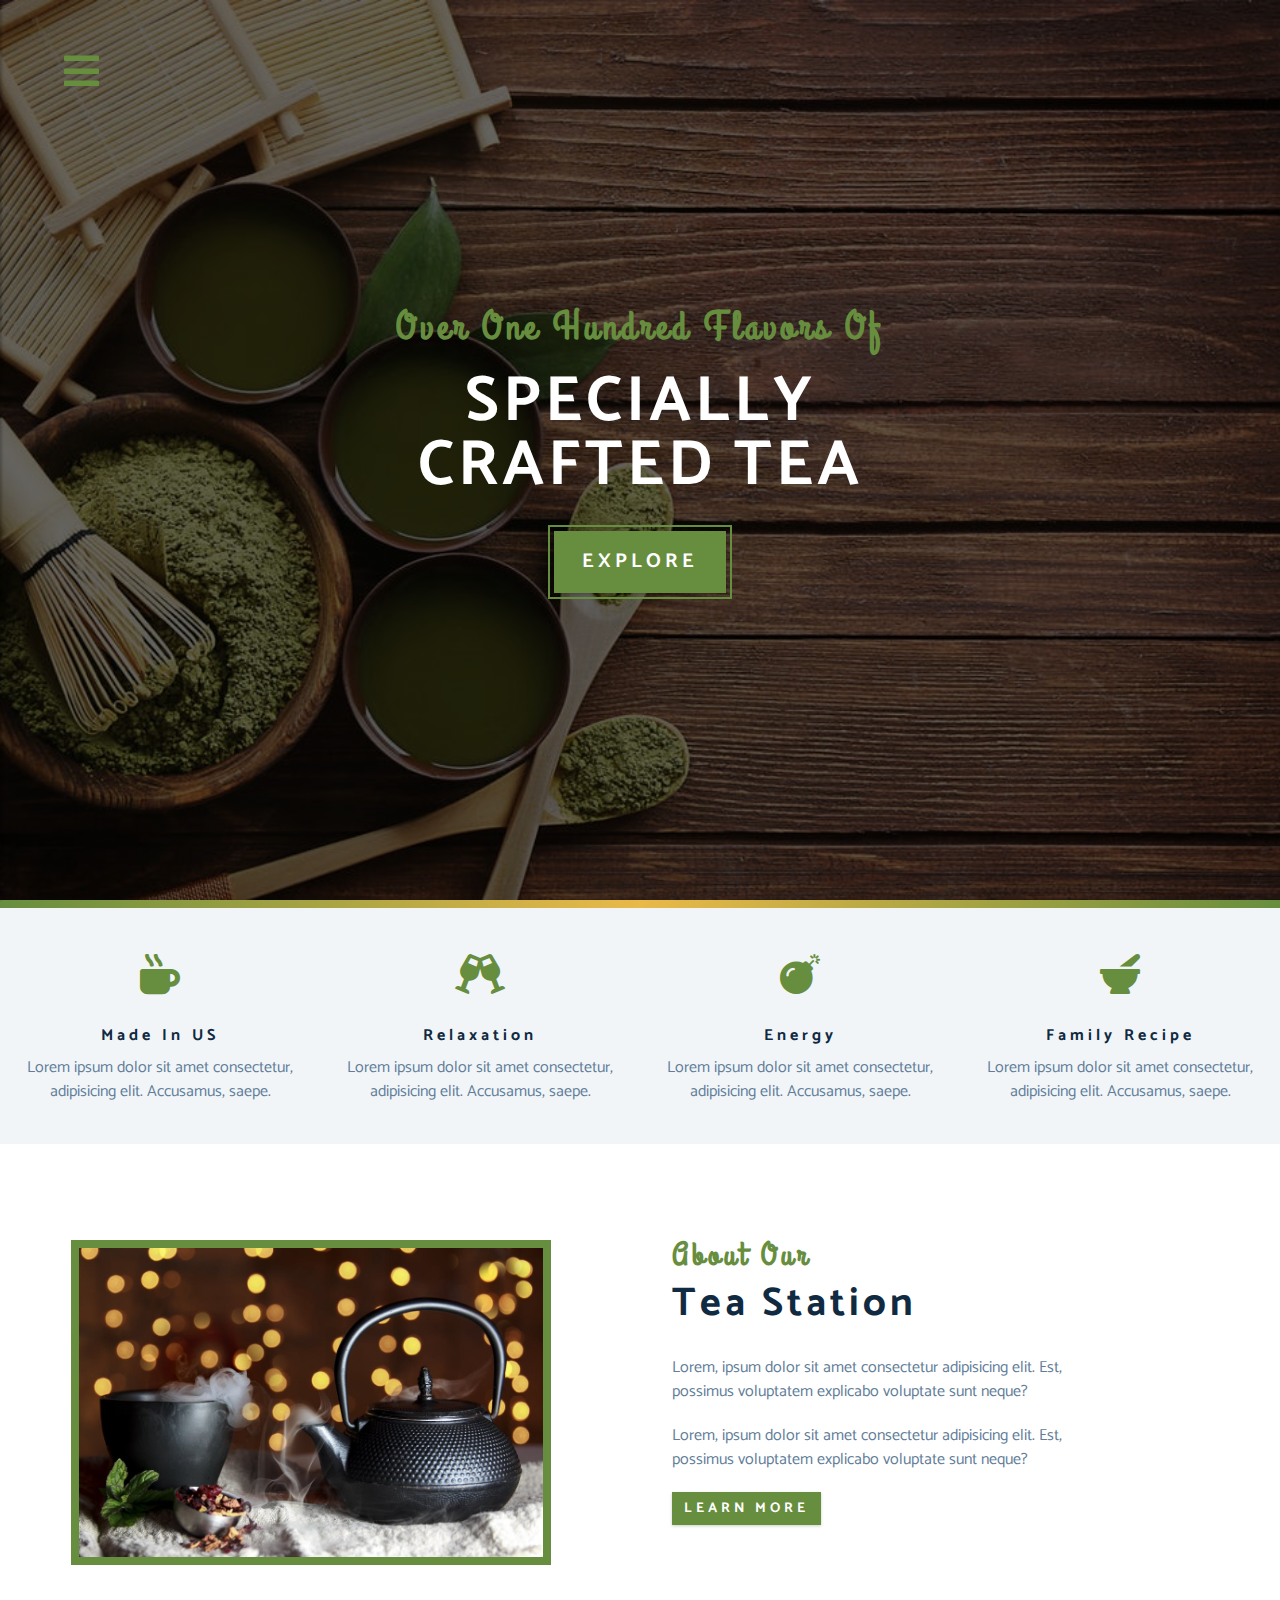
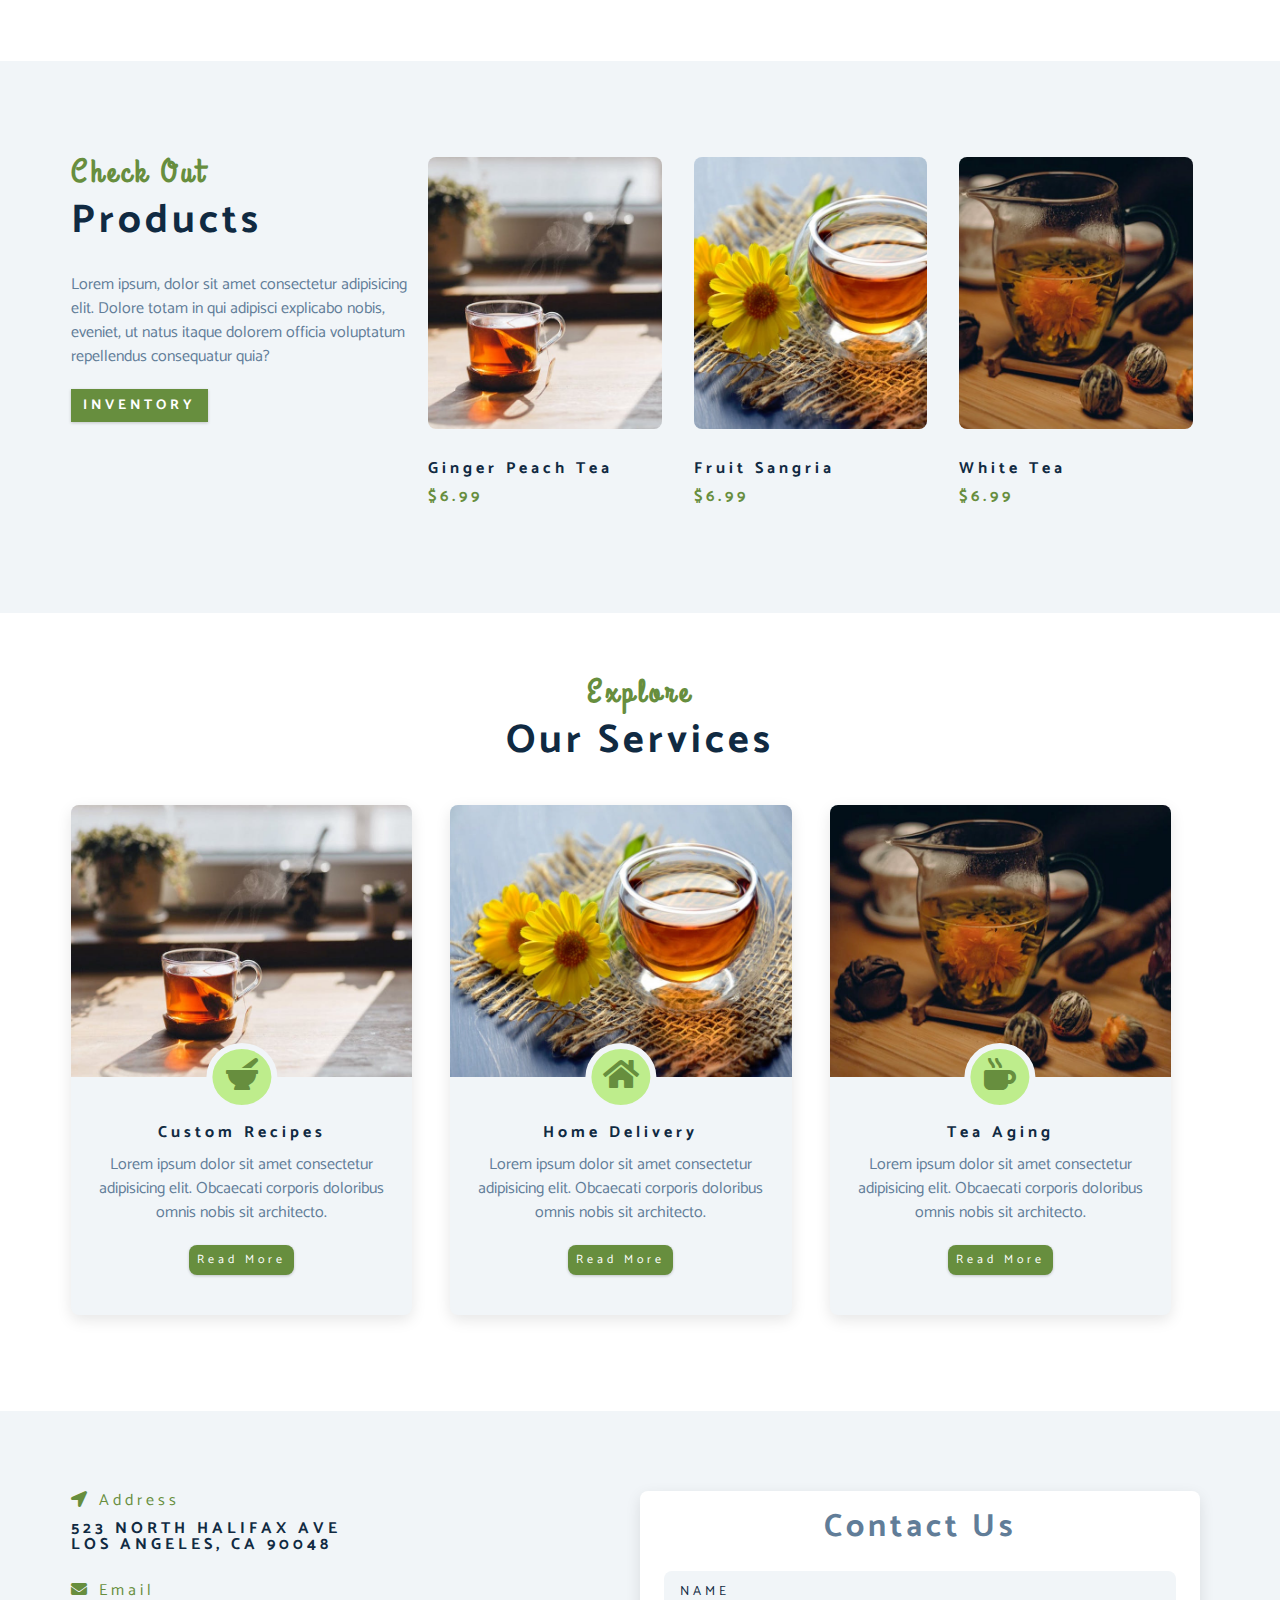
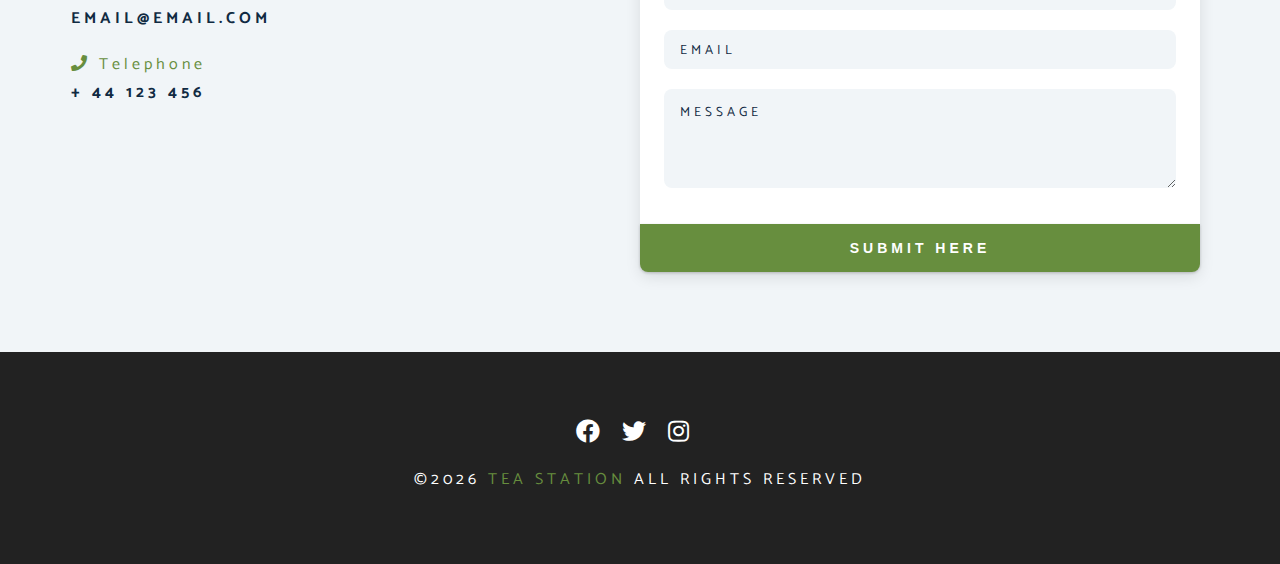
<file: index.html>
<!DOCTYPE html>
<html lang="en">
  <head>
    <meta charset="UTF-8" />
    <meta name="viewport" content="width=device-width, initial-scale=1.0" />
    <meta http-equiv="X-UA-Compatible" content="ie=edge" />
    <title>Tea Station || Home</title>
    <!-- font-awesome -->
    <link rel="stylesheet" href="./fontawesome-free-5.12.1-web/css/all.min.css" />
    <!-- custom css -->
    <link rel="stylesheet" href="./css/styles.css" />
    <!-- <script src="./app.js" defer></script> -->
  </head>
  <body>
    <!-- navbar -->
    <!-- nav button -->
    <span class="nav-btn" id="nav-btn">
      <i class="fas fa-bars"></i>
    </span>
    <nav class="navbar" id="navbar">
      <div class="navbar-header">
        <span class="nav-close" id="nav-close">
          <i class="fas fa-times"></i>
        </span>
      </div>
      <ul class="nav-items">
        <li>
          <a href="index.html" class="nav-link">home</a>
        </li>
        <li>
          <a href="skills.html" class="nav-link">skills</a>
        </li>
        <li>
          <a href="about.html" class="nav-link">about</a>
        </li>
        <li>
          <a href="products.html" class="nav-link">products</a>
        </li>
      </ul>
    </nav>
    <!-- end of navbar -->
    <!-- header  -->
    <header class="header">
      <div class="banner">
        <h2>Over one hundred flavors of</h2>
        <h1>
          specially <br />
          crafted tea
        </h1>
        <a href="skills.html" class="btn banner-btn">explore</a>
      </div>
    </header>
    <!-- end of header  -->
    <div class="content-divider"></div>
    <!-- skills section  -->
    <section class="skills clearfix">
      <!-- single skill -->
      <article class="skill">
        <span class="skill-icon">
          <i class="fas fa-mug-hot"></i>
        </span>
        <h4 class="skill-title">made in US</h4>
        <p class="skill-text">Lorem ipsum dolor sit amet consectetur, adipisicing elit. Accusamus, saepe.</p>
      </article>
      <!-- end of single skill -->
      <!-- single skill -->
      <article class="skill">
        <span class="skill-icon">
          <i class="fas fa-glass-cheers"></i>
        </span>
        <h4 class="skill-title">relaxation</h4>
        <p class="skill-text">Lorem ipsum dolor sit amet consectetur, adipisicing elit. Accusamus, saepe.</p>
      </article>
      <!-- end of single skill -->
      <!-- single skill -->
      <article class="skill">
        <span class="skill-icon">
          <i class="fas fa-bomb"></i>
        </span>
        <h4 class="skill-title">energy</h4>
        <p class="skill-text">Lorem ipsum dolor sit amet consectetur, adipisicing elit. Accusamus, saepe.</p>
      </article>
      <!-- end of single skill -->
      <!-- single skill -->
      <article class="skill">
        <span class="skill-icon">
          <i class="fas fa-mortar-pestle"></i>
        </span>
        <h4 class="skill-title">family recipe</h4>
        <p class="skill-text">Lorem ipsum dolor sit amet consectetur, adipisicing elit. Accusamus, saepe.</p>
      </article>
      <!-- end of single skill -->
    </section>
    <!-- end of skills section  -->
    <!-- about section -->
    <section>
      <div class="section-center clearfix">
        <!-- about-img -->
        <article class="about-img">
          <div class="about-picture-container">
            <img src="./images/about-bcg.jpeg" alt="tea kettle" class="about-picture" />
          </div>
        </article>
        <!-- about-info -->
        <article class="about-info">
          <!-- section title -->
          <div class="section-title">
            <h3>about our</h3>
            <h2>tea station</h2>
          </div>
          <!-- end of section title -->
          <p class="about-text">
            Lorem, ipsum dolor sit amet consectetur adipisicing elit. Est, possimus voluptatem explicabo voluptate sunt
            neque?
          </p>
          <p class="about-text">
            Lorem, ipsum dolor sit amet consectetur adipisicing elit. Est, possimus voluptatem explicabo voluptate sunt
            neque?
          </p>
          <a href="about.html" class="btn">learn more</a>
        </article>
      </div>
    </section>
    <!-- end of about section -->
    <!-- product section -->
    <section class="products">
      <div class="section-center clearfix">
        <!-- products info -->
        <article class="products-info">
          <!-- section title -->
          <div class="section-title">
            <h3>check out</h3>
            <h2>products</h2>
          </div>
          <p class="product-text">
            Lorem ipsum, dolor sit amet consectetur adipisicing elit. Dolore totam in qui adipisci explicabo nobis,
            eveniet, ut natus itaque dolorem officia voluptatum repellendus consequatur quia?
          </p>
          <a href="products.html" class="btn">inventory</a>
          <!-- end of section title -->
        </article>
        <!-- products inventory -->
        <article class="products-inventory clearfix">
          <!-- single product -->
          <div class="product">
            <img src="./images/product-1.jpeg" alt="single product" class="product-img" />
            <h4 class="product-title">ginger peach tea</h4>
            <h4 class="product-price">$6.99</h4>
          </div>
          <!-- end of single product -->
          <!-- single product -->
          <div class="product">
            <img src="./images/product-2.jpeg" alt="single product" class="product-img" />
            <h4 class="product-title">fruit sangria</h4>
            <h4 class="product-price">$6.99</h4>
          </div>
          <!-- end of single product -->
          <!-- single product -->
          <div class="product">
            <img src="./images/product-3.jpeg" alt="single product" class="product-img" />
            <h4 class="product-title">white tea</h4>
            <h4 class="product-price">$6.99</h4>
          </div>
          <!-- end of single product -->
        </article>
      </div>
    </section>
    <!-- end of product section -->
    <!-- services -->
    <section class="services">
      <!-- section title -->
      <div class="section-title services-title">
        <h3>explore</h3>
        <h2>our services</h2>
      </div>
      <!-- end of section title -->
      <div class="section-center clearfix">
        <!-- single card -->
        <article class="service-card">
          <!-- image container -->
          <div class="service-img-container">
            <!-- image -->
            <img src="./images/product-1.jpeg" class="service-img" alt="single service" />
            <!-- service icon with fixed width (fa-fw)-->
            <span class="service-icon">
              <i class="fas fa-mortar-pestle fa-fw"></i>
            </span>
          </div>
          <!-- service info -->
          <div class="service-info">
            <h4>custom recipes</h4>
            <p>
              Lorem ipsum dolor sit amet consectetur adipisicing elit. Obcaecati corporis doloribus omnis nobis sit
              architecto.
            </p>
            <a href="products.html" class="btn service-btn">read more</a>
          </div>
        </article>
        <!-- end of single card -->
        <!-- single card -->
        <article class="service-card">
          <!-- image container -->
          <div class="service-img-container">
            <!-- image -->
            <img src="./images/product-2.jpeg" class="service-img" alt="single service" />
            <!-- service icon with fixed width (fa-fw)-->
            <span class="service-icon">
              <i class="fas fa-home fa-fw"></i>
            </span>
          </div>
          <!-- service info -->
          <div class="service-info">
            <h4>home delivery</h4>
            <p>
              Lorem ipsum dolor sit amet consectetur adipisicing elit. Obcaecati corporis doloribus omnis nobis sit
              architecto.
            </p>
            <a href="products.html" class="btn service-btn">read more</a>
          </div>
        </article>
        <!-- end of single card -->
        <!-- single card -->
        <article class="service-card">
          <!-- image container -->
          <div class="service-img-container">
            <!-- image -->
            <img src="./images/product-3.jpeg" class="service-img" alt="single service" />
            <!-- service icon with fixed width (fa-fw)-->
            <span class="service-icon">
              <i class="fas fa-mug-hot fa-fw"></i>
            </span>
          </div>
          <!-- service info -->
          <div class="service-info">
            <h4>tea aging</h4>
            <p>
              Lorem ipsum dolor sit amet consectetur adipisicing elit. Obcaecati corporis doloribus omnis nobis sit
              architecto.
            </p>
            <a href="products.html" class="btn service-btn">read more</a>
          </div>
        </article>
        <!-- end of single card -->
      </div>
    </section>
    <!-- end of services -->
    <!-- contact -->
    <section class="contact">
      <div class="section-center clearfix">
        <!-- contact info -->
        <article class="contact-info">
          <!-- contact item -->
          <div class="contact-item">
            <h4 class="contact-title">
              <span class="contact-icon">
                <i class="fas fa-location-arrow"></i>
              </span>
              address
            </h4>
            <h4 class="contact-text">
              523 North Halifax Ave <br />
              Los Angeles, CA 90048
            </h4>
          </div>
          <!-- end of contact item -->
          <!-- contact item -->
          <div class="contact-item">
            <h4 class="contact-title">
              <span class="contact-icon">
                <i class="fas fa-envelope"></i>
              </span>
              email
            </h4>
            <h4 class="contact-text">email@email.com</h4>
          </div>
          <!-- end of contact item -->
          <!-- contact item -->
          <div class="contact-item">
            <h4 class="contact-title">
              <span class="contact-icon">
                <i class="fas fa-phone"></i>
              </span>
              telephone
            </h4>
            <h4 class="contact-text">+ 44 123 456</h4>
          </div>
          <!-- end of contact item -->
        </article>
        <!-- contact form -->
        <article class="contact-form">
          <h3>contact us</h3>
          <form action="https://formspree.io/f/xnqoopva" method="POST">
            <div class="form-group">
              <!-- inputs -->
              <input type="text" placeholder="name" class="form-control" name="name" />
              <input type="email" placeholder="email" class="form-control" name="email" />
              <textarea name="message" class="form-control" placeholder="message" rows="5"></textarea>
            </div>
            <!-- button -->
            <button type="submit" class="submit-btn btn">submit here</button>
          </form>
        </article>
      </div>
    </section>
    <!-- end of contact -->
    <!-- footer -->
    <footer class="footer">
      <div class="section-center">
        <div class="social-icons">
          <!-- social icon -->
          <a href="#" class="social-icon">
            <i class="fab fa-facebook"></i>
          </a>
          <!-- end of social icon -->
          <!-- social icon -->
          <a href="#" class="social-icon">
            <i class="fab fa-twitter"></i>
          </a>
          <!-- end of social icon -->
          <!-- social icon -->
          <a href="#" class="social-icon">
            <i class="fab fa-instagram"></i>
          </a>
          <!-- end of social icon -->
        </div>
        <h4 class="footer-text">
          &copy;<span id="date"></span>
          <span class="company">tea station</span>
          all rights reserved
        </h4>
      </div>
    </footer>
    <!-- end of footer -->
    <script src="./app.js"></script>
  </body>
</html>
</file>
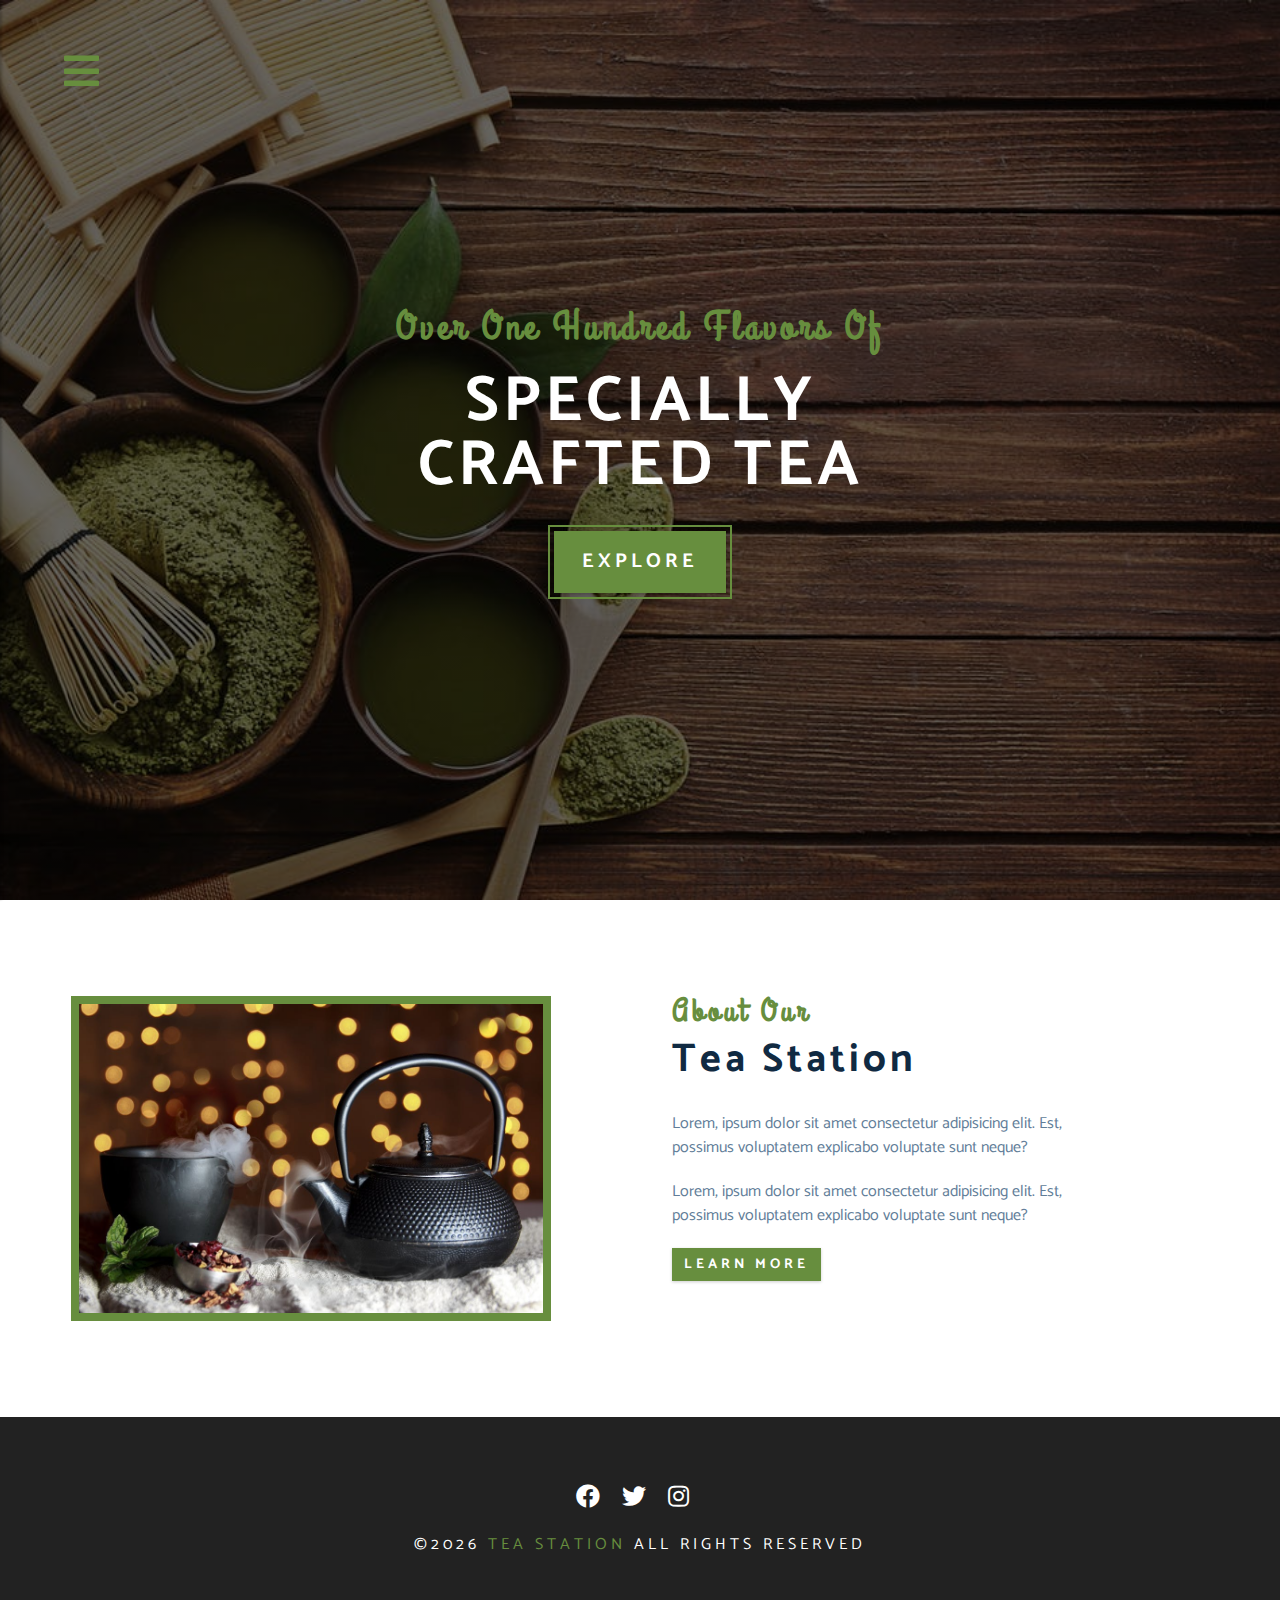
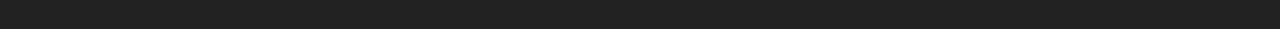
<file: about.html>
<!DOCTYPE html>
<html lang="en">
  <head>
    <meta charset="UTF-8" />
    <meta name="viewport" content="width=device-width, initial-scale=1.0" />
    <meta http-equiv="X-UA-Compatible" content="ie=edge" />
    <title>Tea Station || About</title>
    <!-- font-awesome -->
    <link rel="stylesheet" href="./fontawesome-free-5.12.1-web/css/all.min.css" />
    <!-- custom css -->
    <link rel="stylesheet" href="./css/styles.css" />
    <!-- <script src="./app.js" defer></script> -->
  </head>
  <body>
    <!-- navbar -->
    <!-- nav button -->
    <span class="nav-btn" id="nav-btn">
      <i class="fas fa-bars"></i>
    </span>
    <nav class="navbar" id="navbar">
      <div class="navbar-header">
        <span class="nav-close" id="nav-close">
          <i class="fas fa-times"></i>
        </span>
      </div>
      <ul class="nav-items">
        <li>
          <a href="index.html" class="nav-link">home</a>
        </li>
        <li>
          <a href="skills.html" class="nav-link">skills</a>
        </li>
        <li>
          <a href="about.html" class="nav-link">about</a>
        </li>
        <li>
          <a href="products.html" class="nav-link">products</a>
        </li>
      </ul>
    </nav>
    <!-- end of navbar -->
    <!-- header  -->
    <header class="header">
      <div class="banner">
        <h2>Over one hundred flavors of</h2>
        <h1>
          specially <br />
          crafted tea
        </h1>
        <a href="skills.html" class="btn banner-btn">explore</a>
      </div>
    </header>
    <!-- end of header  -->

    <!-- about section -->
    <section>
      <div class="section-center clearfix">
        <!-- about-img -->
        <article class="about-img">
          <div class="about-picture-container">
            <img src="./images/about-bcg.jpeg" alt="tea kettle" class="about-picture" />
          </div>
        </article>
        <!-- about-info -->
        <article class="about-info">
          <!-- section title -->
          <div class="section-title">
            <h3>about our</h3>
            <h2>tea station</h2>
          </div>
          <!-- end of section title -->
          <p class="about-text">
            Lorem, ipsum dolor sit amet consectetur adipisicing elit. Est, possimus voluptatem explicabo voluptate sunt
            neque?
          </p>
          <p class="about-text">
            Lorem, ipsum dolor sit amet consectetur adipisicing elit. Est, possimus voluptatem explicabo voluptate sunt
            neque?
          </p>
          <a href="about.html" class="btn">learn more</a>
        </article>
      </div>
    </section>
    <!-- end of about section -->

    <!-- footer -->
    <footer class="footer">
      <div class="section-center">
        <div class="social-icons">
          <!-- social icon -->
          <a href="#" class="social-icon">
            <i class="fab fa-facebook"></i>
          </a>
          <!-- end of social icon -->
          <!-- social icon -->
          <a href="#" class="social-icon">
            <i class="fab fa-twitter"></i>
          </a>
          <!-- end of social icon -->
          <!-- social icon -->
          <a href="#" class="social-icon">
            <i class="fab fa-instagram"></i>
          </a>
          <!-- end of social icon -->
        </div>
        <h4 class="footer-text">
          &copy;<span id="date"></span>
          <span class="company">tea station</span>
          all rights reserved
        </h4>
      </div>
    </footer>
    <!-- end of footer -->
    <script src="./app.js"></script>
  </body>
</html>
</file>
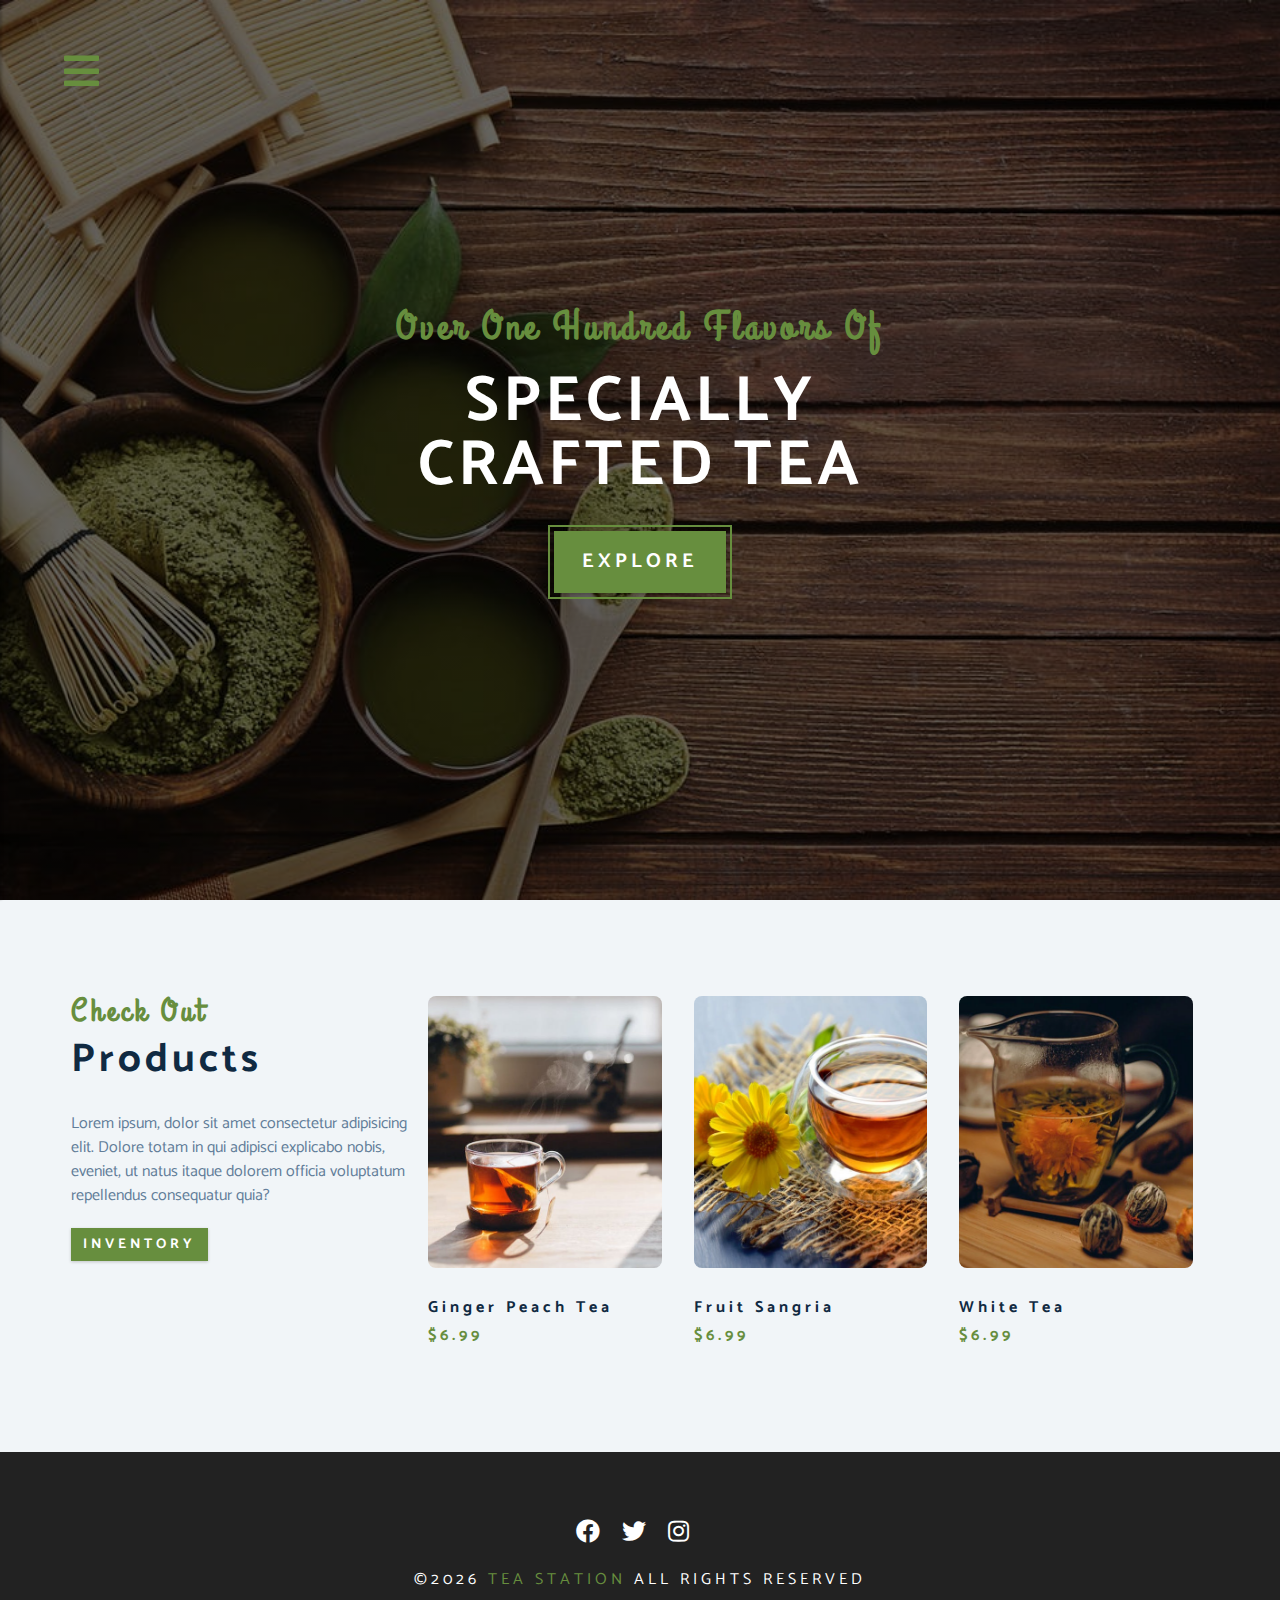
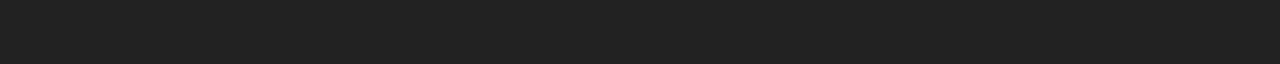
<file: products.html>
<!DOCTYPE html>
<html lang="en">
  <head>
    <meta charset="UTF-8" />
    <meta name="viewport" content="width=device-width, initial-scale=1.0" />
    <meta http-equiv="X-UA-Compatible" content="ie=edge" />
    <title>Tea Station || Products</title>
    <!-- font-awesome -->
    <link rel="stylesheet" href="./fontawesome-free-5.12.1-web/css/all.min.css" />
    <!-- custom css -->
    <link rel="stylesheet" href="./css/styles.css" />
    <!-- <script src="./app.js" defer></script> -->
  </head>
  <body>
    <!-- navbar -->
    <!-- nav button -->
    <span class="nav-btn" id="nav-btn">
      <i class="fas fa-bars"></i>
    </span>
    <nav class="navbar" id="navbar">
      <div class="navbar-header">
        <span class="nav-close" id="nav-close">
          <i class="fas fa-times"></i>
        </span>
      </div>
      <ul class="nav-items">
        <li>
          <a href="index.html" class="nav-link">home</a>
        </li>
        <li>
          <a href="skills.html" class="nav-link">skills</a>
        </li>
        <li>
          <a href="about.html" class="nav-link">about</a>
        </li>
        <li>
          <a href="products.html" class="nav-link">products</a>
        </li>
      </ul>
    </nav>
    <!-- end of navbar -->
    <!-- header  -->
    <header class="header">
      <div class="banner">
        <h2>Over one hundred flavors of</h2>
        <h1>
          specially <br />
          crafted tea
        </h1>
        <a href="skills.html" class="btn banner-btn">explore</a>
      </div>
    </header>
    <!-- end of header  -->

    <!-- product section -->
    <section class="products">
      <div class="section-center clearfix">
        <!-- products info -->
        <article class="products-info">
          <!-- section title -->
          <div class="section-title">
            <h3>check out</h3>
            <h2>products</h2>
          </div>
          <p class="product-text">
            Lorem ipsum, dolor sit amet consectetur adipisicing elit. Dolore totam in qui adipisci explicabo nobis,
            eveniet, ut natus itaque dolorem officia voluptatum repellendus consequatur quia?
          </p>
          <a href="products.html" class="btn">inventory</a>
          <!-- end of section title -->
        </article>
        <!-- products inventory -->
        <article class="products-inventory clearfix">
          <!-- single product -->
          <div class="product">
            <img src="./images/product-1.jpeg" alt="single product" class="product-img" />
            <h4 class="product-title">ginger peach tea</h4>
            <h4 class="product-price">$6.99</h4>
          </div>
          <!-- end of single product -->
          <!-- single product -->
          <div class="product">
            <img src="./images/product-2.jpeg" alt="single product" class="product-img" />
            <h4 class="product-title">fruit sangria</h4>
            <h4 class="product-price">$6.99</h4>
          </div>
          <!-- end of single product -->
          <!-- single product -->
          <div class="product">
            <img src="./images/product-3.jpeg" alt="single product" class="product-img" />
            <h4 class="product-title">white tea</h4>
            <h4 class="product-price">$6.99</h4>
          </div>
          <!-- end of single product -->
        </article>
      </div>
    </section>
    <!-- end of product section -->

    <!-- footer -->
    <footer class="footer">
      <div class="section-center">
        <div class="social-icons">
          <!-- social icon -->
          <a href="#" class="social-icon">
            <i class="fab fa-facebook"></i>
          </a>
          <!-- end of social icon -->
          <!-- social icon -->
          <a href="#" class="social-icon">
            <i class="fab fa-twitter"></i>
          </a>
          <!-- end of social icon -->
          <!-- social icon -->
          <a href="#" class="social-icon">
            <i class="fab fa-instagram"></i>
          </a>
          <!-- end of social icon -->
        </div>
        <h4 class="footer-text">
          &copy;<span id="date"></span>
          <span class="company">tea station</span>
          all rights reserved
        </h4>
      </div>
    </footer>
    <!-- end of footer -->
    <script src="./app.js"></script>
  </body>
</html>
</file>
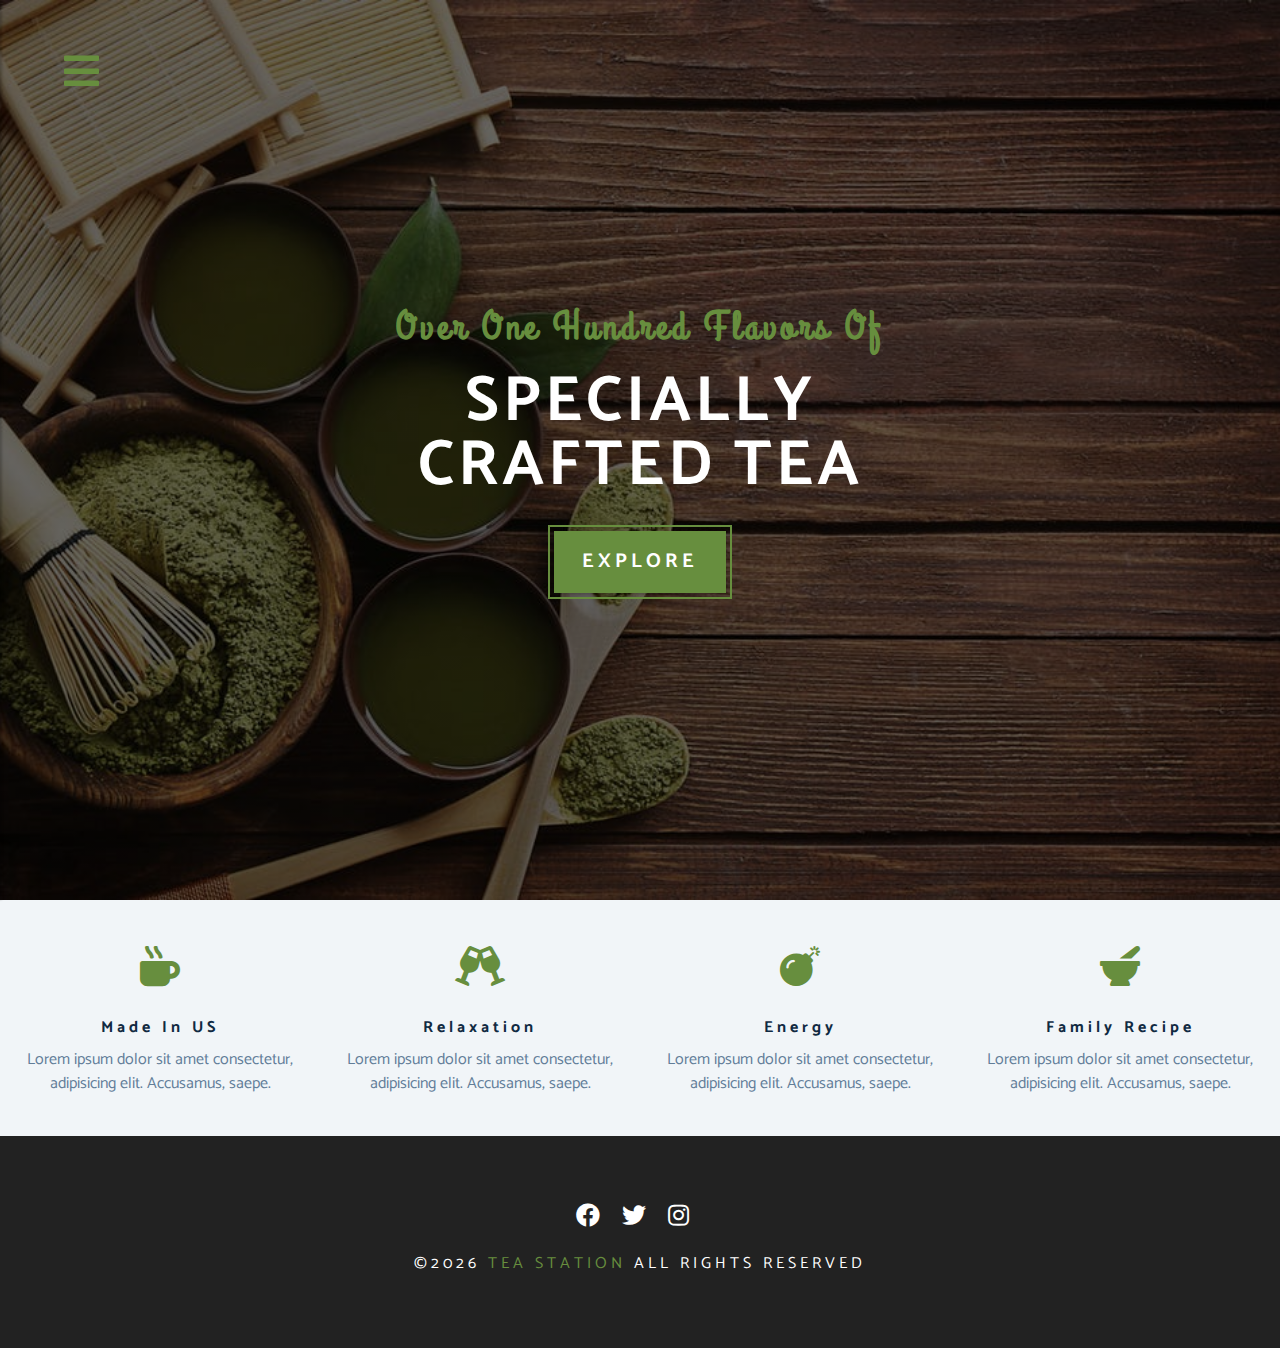
<file: skills.html>
<!DOCTYPE html>
<html lang="en">
  <head>
    <meta charset="UTF-8" />
    <meta name="viewport" content="width=device-width, initial-scale=1.0" />
    <meta http-equiv="X-UA-Compatible" content="ie=edge" />
    <title>Tea Station || Skills</title>
    <!-- font-awesome -->
    <link rel="stylesheet" href="./fontawesome-free-5.12.1-web/css/all.min.css" />
    <!-- custom css -->
    <link rel="stylesheet" href="./css/styles.css" />
    <!-- <script src="./app.js" defer></script> -->
  </head>
  <body>
    <!-- navbar -->
    <!-- nav button -->
    <span class="nav-btn" id="nav-btn">
      <i class="fas fa-bars"></i>
    </span>
    <nav class="navbar" id="navbar">
      <div class="navbar-header">
        <span class="nav-close" id="nav-close">
          <i class="fas fa-times"></i>
        </span>
      </div>
      <ul class="nav-items">
        <li>
          <a href="index.html" class="nav-link">home</a>
        </li>
        <li>
          <a href="skills.html" class="nav-link">skills</a>
        </li>
        <li>
          <a href="about.html" class="nav-link">about</a>
        </li>
        <li>
          <a href="products.html" class="nav-link">products</a>
        </li>
      </ul>
    </nav>
    <!-- end of navbar -->
    <!-- header  -->
    <header class="header">
      <div class="banner">
        <h2>Over one hundred flavors of</h2>
        <h1>
          specially <br />
          crafted tea
        </h1>
        <a href="skills.html" class="btn banner-btn">explore</a>
      </div>
    </header>
    <!-- end of header  -->

    <!-- skills section  -->
    <section class="skills clearfix">
      <!-- single skill -->
      <article class="skill">
        <span class="skill-icon">
          <i class="fas fa-mug-hot"></i>
        </span>
        <h4 class="skill-title">made in US</h4>
        <p class="skill-text">Lorem ipsum dolor sit amet consectetur, adipisicing elit. Accusamus, saepe.</p>
      </article>
      <!-- end of single skill -->
      <!-- single skill -->
      <article class="skill">
        <span class="skill-icon">
          <i class="fas fa-glass-cheers"></i>
        </span>
        <h4 class="skill-title">relaxation</h4>
        <p class="skill-text">Lorem ipsum dolor sit amet consectetur, adipisicing elit. Accusamus, saepe.</p>
      </article>
      <!-- end of single skill -->
      <!-- single skill -->
      <article class="skill">
        <span class="skill-icon">
          <i class="fas fa-bomb"></i>
        </span>
        <h4 class="skill-title">energy</h4>
        <p class="skill-text">Lorem ipsum dolor sit amet consectetur, adipisicing elit. Accusamus, saepe.</p>
      </article>
      <!-- end of single skill -->
      <!-- single skill -->
      <article class="skill">
        <span class="skill-icon">
          <i class="fas fa-mortar-pestle"></i>
        </span>
        <h4 class="skill-title">family recipe</h4>
        <p class="skill-text">Lorem ipsum dolor sit amet consectetur, adipisicing elit. Accusamus, saepe.</p>
      </article>
      <!-- end of single skill -->
    </section>
    <!-- end of skills section  -->
    <!-- footer -->
    <footer class="footer">
      <div class="section-center">
        <div class="social-icons">
          <!-- social icon -->
          <a href="#" class="social-icon">
            <i class="fab fa-facebook"></i>
          </a>
          <!-- end of social icon -->
          <!-- social icon -->
          <a href="#" class="social-icon">
            <i class="fab fa-twitter"></i>
          </a>
          <!-- end of social icon -->
          <!-- social icon -->
          <a href="#" class="social-icon">
            <i class="fab fa-instagram"></i>
          </a>
          <!-- end of social icon -->
        </div>
        <h4 class="footer-text">
          &copy;<span id="date"></span>
          <span class="company">tea station</span>
          all rights reserved
        </h4>
      </div>
    </footer>
    <!-- end of footer -->
    <script src="./app.js"></script>
  </body>
</html>
</file>
<file: css/styles.css>
/*
=================
Fonts
=================
*/
@import url('https://fonts.googleapis.com/css?family=Catamaran:400,700|Grand+Hotel');

/*
=================
Variables
=================
*/
:root {
  --clr-primary: #678e3e;
  --clr-primary-light: #beed8c;
  --clr-grey-1: #102a42;
  --clr-grey-5: #617d98;
  --clr-grey-10: #f1f5f8;
  --clr-white: #fff;
  --ff-primary: 'Catamaran', sans-serif;
  --ff-secondary: 'Grand Hotel', cursive;
  --transition: all 0.3s linear;
  --spacing: 0.25rem;
  --radius: 0.5rem;
}

* {
  margin: 0;
  padding: 0;
  box-sizing: border-box;
}

body {
  font-family: var(--ff-primary);
  background-color: var(--clr-white);
  color: var(--clr-grey-1);
  line-height: 1.5;
  font-size: 0.875rem;
}

a {
  text-decoration: none;
}

img {
  width: 100%;
  display: block;
}

h1,
h2,
h3,
h4 {
  letter-spacing: var(--spacing);
  text-transform: capitalize;
  line-height: 1.25;
  margin-bottom: 0.75rem;
}
h1 {
  font-size: 3rem;
}
h2 {
  font-size: 2rem;
}
h3 {
  font-size: 1.5rem;
}
h4 {
  font-size: 0.875rem;
}

p {
  margin-bottom: 1.25rem;
}

@media screen and (min-width: 800px) {
  h1 {
    font-size: 4rem;
  }
  h2 {
    font-size: 2.5rem;
  }
  h3 {
    font-size: 2rem;
  }
  h4 {
    font-size: 1rem;
  }
  body {
    font-size: 1rem;
  }
  h1,
  h2,
  h3,
  h4 {
    line-height: 1;
  }
}
/* more global css */
.btn {
  text-transform: uppercase;
  background: var(--clr-primary);
  color: var(--clr-white);
  padding: 0.375rem 0.75rem;
  letter-spacing: var(--spacing);
  display: inline-block;
  font-weight: 700;
  transition: var(--transition);
  font-size: 0.875rem;
  border: none;
  cursor: pointer;
  box-shadow: 0 1px 3px rgba(0, 0, 0, 0.2);
}

.btn:hover {
  color: var(--clr-primary);
  background: var(--clr-primary-light);
}

.clearfix::after,
.clearfix::before {
  content: '';
  clear: both;
  display: table;
}

.section-title h3 {
  font-family: var(--ff-secondary);
  color: var(--clr-primary);
}
.section-title {
  margin-bottom: 2rem;
}
.section-center {
  padding: 4rem 0;
  width: 85vw;
  margin: 0 auto;
  max-width: 1170px;
}
@media screen and (min-width: 992px) {
  .section-center {
    width: 95%;
    padding: 4rem 1rem;
  }
}
/*
=================
Animation
=================
*/
@keyframes bounce {
  0% {
    transform: scale(1);
  }
  50% {
    transform: scale(2);
  }
  100% {
    transform: scale(1);
  }
}
@keyframes slideFromRight {
  0% {
    transform: translateX(1000px);
    opacity: 0;
  }
  50% {
    transform: translateX(-200px);
    opacity: 0.5;
  }
  75% {
    transform: translateX(50px);
    opacity: 0.75;
  }
  100% {
    transform: translateX(0px);
    opacity: 1;
  }
}
@keyframes slideFromLeft {
  0% {
    transform: translateX(-1000px);
    opacity: 0;
  }
  50% {
    transform: translateX(200px);
    opacity: 0.5;
  }
  75% {
    transform: translateX(-50px);
    opacity: 0.75;
  }
  100% {
    transform: translateX(0px);
    opacity: 1;
  }
}
@keyframes show {
  0% {
    transform: scale(1.5);
    opacity: 0;
  }
  50% {
    transform: scale(2);
    opacity: 0.5;
  }
  100% {
    transform: scale(1);
    opacity: 1;
  }
}

/*
=================
Navbar
=================
*/
.nav-btn {
  position: fixed;
  top: 5%;
  left: 5%;
  font-size: 2.5rem;
  color: var(--clr-primary);
  z-index: 1;
  cursor: pointer;
  /* animation */
  animation: bounce 2s ease infinite;
}
.navbar {
  position: fixed;
  top: 0;
  left: 0;
  right: 0;
  bottom: 0;
  /* or alternatively 
  width: 100%;
  height: 100%; */
  background-color: var(--clr-grey-10);
  z-index: 2;
  box-shadow: 2px 0px 2px rgba(0, 0, 0, 0.2);
  /* hide navbar */
  transform: translateX(-100%);
  transition: var(--transition);
}
.showNav {
  transform: translate(0);
}
.navbar-header {
  text-align: right;
  padding-right: 1rem;
}
.nav-close {
  font-size: 2.5rem;
  cursor: pointer;
  color: #f29c9c;
  transition: var(--transition);
}
.nav-close:hover {
  color: #bb2525;
}
.nav-items {
  list-style-type: none;
}
.nav-link {
  display: block;
  font-size: 1.5rem;
  padding: 0.25rem 1rem;
  text-transform: uppercase;
  letter-spacing: var(--spacing);
  color: var(--clr-grey-5);
  transition: var(--transition);
}
.nav-link:hover {
  background-color: var(--clr-primary-light);
  color: var(--clr-primary);
  padding-left: 1.5rem;
  border-left: 0.25rem solid var(--clr-primary);
}
@media screen and (min-width: 576px) {
  .navbar {
    width: 30%;
    max-width: 20rem;
  }
}

/*
=================
Header
=================
*/
.header {
  min-height: 100vh;
  background: linear-gradient(rgba(0, 0, 0, 0.6), rgba(0, 0, 0, 0.6)),
    url('../images/main-bcg.jpeg') center/cover no-repeat fixed;
  position: relative;
  /* animation  */
  overflow-x: hidden;
}
.banner {
  text-align: center;
  position: absolute;
  top: 50%;
  left: 50%;
  transform: translate(-50%, -50%);
}
.banner h2 {
  font-family: var(--ff-secondary);
  color: var(--clr-primary);
  /* animation  */
  animation: slideFromRight 5s ease-in-out 1;
}
.banner h1 {
  text-transform: uppercase;
  color: var(--clr-white);
  margin-top: 1.5rem;
  margin-bottom: 2rem;
  /* animation  */
  animation: slideFromLeft 5s ease-in-out 1;
}
.banner-btn {
  outline: 0.125rem solid var(--clr-primary);
  outline-offset: 0.25rem;
  font-size: 1.25rem;
  padding: 1rem 1.75rem;
  animation: show 5s linear 1;
}
/* content-divider  */
.content-divider {
  height: 0.5rem;
  background: linear-gradient(to left, var(--clr-primary), #e9b949, var(--clr-primary));
}

/*
=================
Skills
=================
*/
.skills {
  background-color: var(--clr-grey-10);
}
.skill {
  padding: 2.5rem 0;
  text-align: center;
  transition: var(--transition);
}
.skill-icon {
  font-size: 2.5rem;
  margin-bottom: 1.25rem;
  transition: var(--transition);
  display: inline-block;
  color: var(--clr-primary);
}
.skill-text {
  color: var(--clr-grey-5);
  max-width: 17rem;
  margin: 0 auto;
}
.skill:hover {
  background-color: var(--clr-white);
  box-shadow: 0 2px var(--clr-primary);
}
.skill:hover .skill-icon {
  transform: translateY(-5px);
}

@media screen and (min-width: 576px) {
  .skill {
    float: left;
    width: 50%;
  }
}
@media screen and (min-width: 1200px) {
  .skill {
    width: 25%;
  }
}

/*
=================
About
=================
*/
.about-img,
.about-info {
  padding: 2rem 0;
}
.about-picture-container {
  background: var(--clr-primary);
  border: 0.5rem solid var(--clr-primary);
  max-width: 30rem;
  overflow: hidden; /* the scaled image is not leaving the container*/
}
.about-picture {
  transition: var(--transition);
}
.about-picture-container:hover .about-picture {
  opacity: 0.5;
  transform: scale(1.2);
}
.about-text {
  max-width: 26rem;
  color: var(--clr-grey-5);
}
@media screen and (min-width: 992px) {
  .about-img,
  .about-info {
    float: left;
    width: 50%;
  }
  .about-info {
    padding-left: 2rem;
  }
}

/*
=================
Products
=================
*/
.products {
  background-color: var(--clr-grey-10);
}
.products article {
  padding: 2rem 0;
}
.product-text {
  color: var(--clr-grey-5);
  max-width: 26rem;
}
.product {
  margin-bottom: 2rem;
}
.product-img {
  border-radius: var(--radius);
  margin-bottom: 2rem;
  height: 17rem;
  object-fit: cover;
}
.product-price {
  color: var(--clr-primary);
}
@media screen and (min-width: 768px) {
  .product {
    float: left;
    width: 50%;
    padding-right: 2rem;
  }
}
@media screen and (min-width: 992px) {
  .product {
    width: 33.33%;
  }
}
@media screen and (min-width: 1200px) {
  .products-info {
    float: left;
    width: 30%;
  }
  .products-inventory {
    float: left;
    width: 70%;
  }
  .product {
    margin-bottom: 0;
    padding: 0 1rem;
  }
}

/*
=================
Services
=================
*/
.services-title {
  margin-top: 4rem;
  margin-bottom: -4rem;
  text-align: center;
}
.service-card {
  margin: 2rem 0;
  background-color: var(--clr-grey-10);
  border-radius: var(--radius);
  box-shadow: 0 5px 15px rgba(0, 0, 0, 0.1);
  transition: var(--transition);
}
.service-card:hover {
  transform: scale(1.02);
  box-shadow: 0 5px 15px rgba(0, 0, 0, 0.2);
}
.service-img {
  height: 17rem;
  object-fit: cover;
  border-top-left-radius: var(--radius);
  border-top-right-radius: var(--radius);
}
.service-info {
  text-align: center;
  padding: 3rem 1rem 2.5rem 1rem;
}
.service-info p {
  max-width: 20rem;
  color: var(--clr-grey-5);
  margin: 0 auto;
}
.service-btn {
  border-radius: var(--radius);
  font-size: 0.75rem;
  text-transform: capitalize;
  padding: 0.375rem 0.5rem;
  font-weight: 400;
  margin-top: 1.25rem;
}
@media screen and (min-width: 768px) {
  .service-card {
    float: left;
    width: 45%;
    margin-right: 5%;
  }
}
@media screen and (min-width: 992px) {
  .service-card {
    float: left;
    width: 30%;
    margin-right: 3.33%;
  }
}
.service-img-container {
  position: relative;
}
.service-icon {
  position: absolute;
  left: 50%;
  bottom: 0;
  font-size: 2rem;
  color: var(--clr-primary);
  background-color: var(--clr-primary-light);
  padding: 0.25rem 0.6rem;
  border-radius: 50%;
  transform: translate(-50%, 50%);
  border: 0.375rem solid var(--clr-grey-10);
}

/*
=================
Contact
=================
*/

.contact {
  background-color: var(--clr-grey-10);
}
.contact-form,
.contact-info {
  margin: 1rem 0;
}
.contact-item {
  margin-bottom: 1.75rem;
}
.contact-title {
  color: var(--clr-primary);
  font-weight: 400;
}
.contact-text {
  text-transform: uppercase;
}
.contact-form {
  background: var(--clr-white);
  border-radius: var(--radius);
  text-align: center;
  box-shadow: 0 5px 15px rgba(0, 0, 0, 0.1);
  transition: var(--transition);
  max-width: 35rem;
}
.contact-form:hover {
  box-shadow: 0 5px 15px rgba(0, 0, 0, 0.2);
}
.contact-form h3 {
  padding-top: 1.25rem;
  color: var(--clr-grey-5);
}
.form-group {
  padding: 1rem 1.5rem;
}
.form-control {
  display: block;
  width: 100%;
  padding: 0.75rem 1rem;
  border-radius: var(--radius);
  border: none;
  margin-bottom: 1.25rem;
  background: var(--clr-grey-10);
  text-transform: uppercase;
  letter-spacing: var(--spacing);
}
.form-control::placeholder {
  /*just in case this is not inheriting */
  font-family: var(--ff-primary);
  color: var(--clr-grey-1);
  text-transform: uppercase;
  letter-spacing: var(--spacing);
}
.submit-btn {
  display: block;
  width: 100%;
  padding: 1rem;
  border-bottom-left-radius: var(--radius);
  border-bottom-right-radius: var(--radius);
}

@media screen and (min-width: 992px) {
  .contact-info,
  .contact-form {
    float: left;
    width: 50%;
  }
}

/*
=================
Footer
=================
*/
.footer {
  background-color: #222;
  text-align: center;
}
.social-icon {
  color: var(--clr-white);
  font-size: 1.5rem;
  margin-right: 1rem;
  transition: var(--transition);
}
.social-icon:hover {
  color: var(--clr-primary);
}
.footer-text {
  margin-top: 1.25rem;
  text-transform: uppercase;
  color: var(--clr-white);
  font-weight: 400;
}
.company {
  color: var(--clr-primary);
}
</file>
